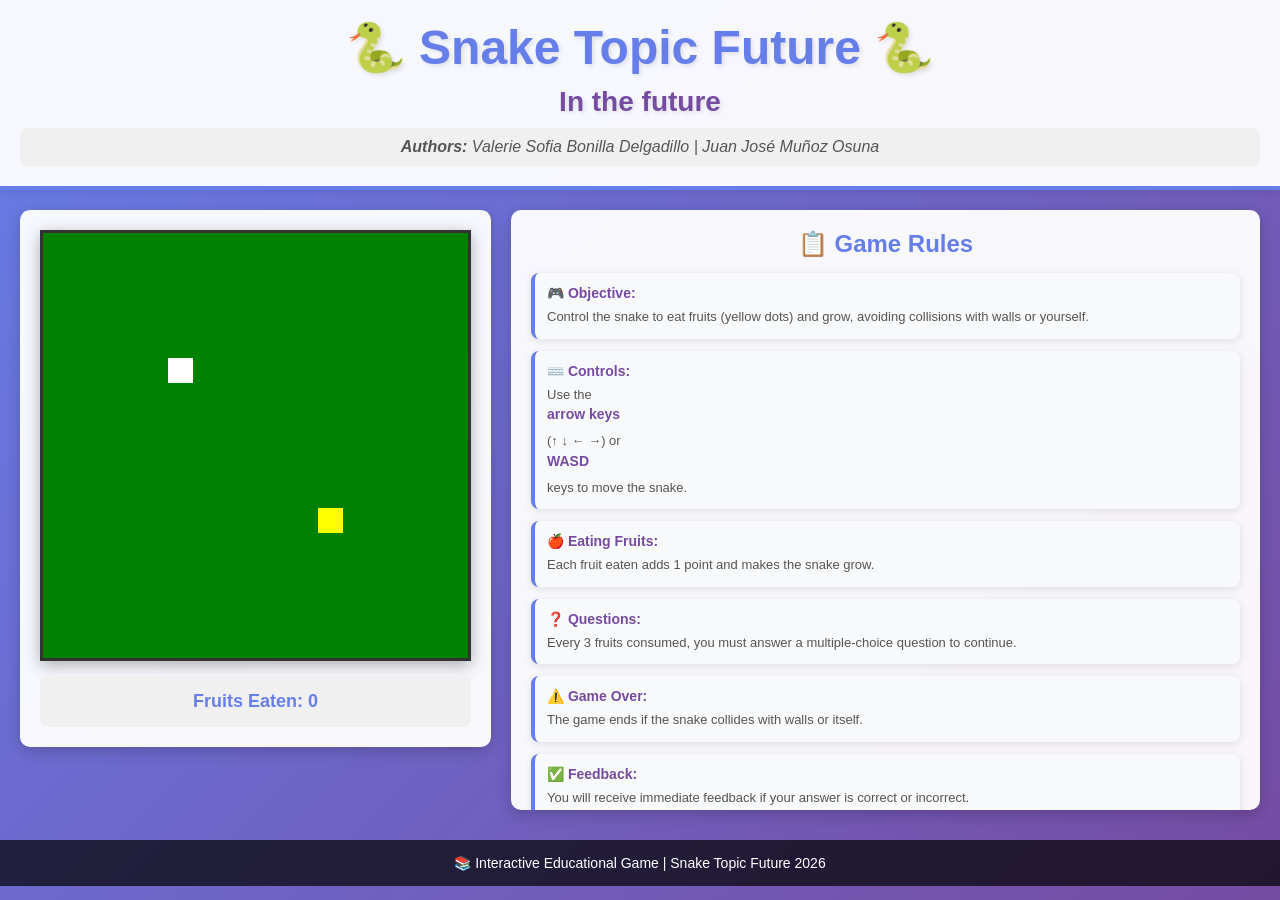
<file: index.html>
<!DOCTYPE html>
<html lang="en">
<head>
    <meta charset="UTF-8">
    <meta name="viewport" content="width=device-width, initial-scale=1.0">
    <title>Snake Topic Future - Educational Game</title>
    <link rel="stylesheet"  href="styles.css">
    <script src="script.js"></script>
</head>
<body>
    <!-- Game Header -->
    <header class="game-header">
        <h1>🐍 Snake Topic Future 🐍
            <div class="geeks">In the future</div>
        </h1>
        <div class="authors">
            <p><strong>Authors:</strong> Valerie Sofia Bonilla Delgadillo | Juan José Muñoz Osuna</p>
        </div>
    </header>

    <!-- Main Container with Game and Rules Side by Side -->
    <div class="main-container">
        <!-- Game Section -->
        <section class="game-section">
            <canvas id="board"></canvas>
            <div class="score-info">
                <p>Fruits Eaten: <span id="fruitCount">0</span></p>
            </div>
        </section>

        <!-- Rules Section -->
        <section class="instructions">
            <h2>📋 Game Rules</h2>
            <div class="rules-container">
                <div class="rule">
                    <strong>🎮 Objective:</strong>
                    <p>Control the snake to eat fruits (yellow dots) and grow, avoiding collisions with walls or yourself.</p>
                </div>
                <div class="rule">
                    <strong>⌨️ Controls:</strong>
                    <p>Use the <strong>arrow keys</strong> (↑ ↓ ← →) or <strong>WASD</strong> keys to move the snake.</p>
                </div>
                <div class="rule">
                    <strong>🍎 Eating Fruits:</strong>
                    <p>Each fruit eaten adds 1 point and makes the snake grow.</p>
                </div>
                <div class="rule">
                    <strong>❓ Questions:</strong>
                    <p>Every 3 fruits consumed, you must answer a multiple-choice question to continue.</p>
                </div>
                <div class="rule">
                    <strong>⚠️ Game Over:</strong>
                    <p>The game ends if the snake collides with walls or itself.</p>
                </div>
                <div class="rule">
                    <strong>✅ Feedback:</strong>
                    <p>You will receive immediate feedback if your answer is correct or incorrect.</p>
                </div>
            </div>
        </section>
    </div>
    <!-- Question Modal -->
    <div id="questionModal" class="modal" aria-hidden="true">
        <div class="modal-content">
            <h2>❓ Quiz Question</h2>
            <p id="questionText" class="question-text">Question</p>
            <div id="optionsContainer" class="options"></div>
            <div id="feedback" class="feedback"></div>
        </div>
    </div>

    <!-- Footer -->
    <footer class="game-footer">
        <p>📚 Interactive Educational Game | Snake Topic Future 2026</p>
    </footer>
</body>
</html>
</file>
<file: styles.css>
* {
    margin: 0;
    padding: 0;
    box-sizing: border-box;
}

body {
    text-align: center;
    background: linear-gradient(135deg, #667eea 0%, #764ba2 100%);
    font-family: 'Arial', sans-serif;
    color: #333;
    min-height: 100vh;
}

.game-header {
    background-color: rgba(255, 255, 255, 0.95);
    padding: 20px;
    margin-bottom: 20px;
    border-bottom: 4px solid #667eea;
    box-shadow: 0 2px 10px rgba(0, 0, 0, 0.1);
}

h1 {
    font-size: 48px;
    color: #667eea;
    margin-bottom: 10px;
    text-shadow: 2px 2px 4px rgba(0, 0, 0, 0.1);
}

.geeks {
    font-size: 28px;
    font-weight: bold;
    color: #764ba2;
    margin-top: 10px;
}

.authors {
    font-size: 16px;
    color: #555;
    margin-top: 10px;
    font-style: italic;
}

.authors p {
    background-color: #f0f0f0;
    padding: 10px;
    border-radius: 6px;
}

/* Main Container - Two Column Layout */
.main-container {
    display: flex;
    gap: 20px;
    max-width: 1400px;
    margin: 20px auto;
    padding: 0 20px;
    align-items: flex-start;
}

/* Game Section */
.game-section {
    display: flex;
    flex-direction: column;
    align-items: center;
    flex: 0 0 auto;
    background-color: rgba(255, 255, 255, 0.95);
    padding: 20px;
    border-radius: 10px;
    box-shadow: 0 4px 15px rgba(0, 0, 0, 0.2);
}

#board {
    border: 3px solid #333;
    background-color: green;
    box-shadow: 0 4px 15px rgba(0, 0, 0, 0.3);
    display: block;
    margin-bottom: 15px;
}

.score-info {
    background-color: #f0f0f0;
    padding: 15px 30px;
    border-radius: 8px;
    font-size: 18px;
    font-weight: bold;
    color: #667eea;
    width: 100%;
    text-align: center;
}

/* Instructions and Rules */
.instructions {
    background-color: rgba(255, 255, 255, 0.95);
    padding: 20px;
    border-radius: 10px;
    box-shadow: 0 4px 15px rgba(0, 0, 0, 0.2);
    flex: 1;
    max-height: 600px;
    overflow-y: auto;
}

.instructions h2 {
    color: #667eea;
    font-size: 24px;
    margin-bottom: 15px;
    text-align: center;
}

.rules-container {
    display: flex;
    flex-direction: column;
    gap: 12px;
}

.rule {
    background-color: #f8f9fa;
    padding: 12px;
    border-radius: 8px;
    border-left: 4px solid #667eea;
    text-align: left;
    box-shadow: 0 2px 8px rgba(0, 0, 0, 0.1);
}

.rule strong {
    color: #764ba2;
    display: block;
    margin-bottom: 6px;
    font-size: 14px;
}

.rule p {
    color: #555;
    line-height: 1.5;
    font-size: 13px;
    margin: 0;
}

.game-footer {
    background-color: rgba(0, 0, 0, 0.7);
    color: white;
    padding: 15px;
    margin-top: 30px;
    font-size: 14px;
}

/* Modal styles */
.modal{
    position: fixed;
    top: 0;
    left: 0;
    width: 100%;
    height: 100%;
    background: rgba(0,0,0,0.6);
    display: none;
    align-items: center;
    justify-content: center;
    z-index: 9999;
}
.modal[aria-hidden="false"]{
    display: flex;
}
.modal-content {
    background: linear-gradient(135deg, #fff 0%, #f8f9fa 100%);
    padding: 30px;
    border-radius: 12px;
    max-width: 90%;
    width: 480px;
    text-align: center;
    box-shadow: 0 10px 30px rgba(0, 0, 0, 0.3);
    border: 2px solid #667eea;
}

.modal-content h2 {
    color: #667eea;
    margin-bottom: 15px;
    font-size: 24px;
}

.question-text {
    color: #333;
    font-size: 16px;
    margin-bottom: 20px;
    line-height: 1.6;
}
.options{
    margin-top: 12px;
    display: grid;
    gap: 8px;
}
.options button {
    padding: 12px 15px;
    border: 2px solid #667eea;
    background: #fff;
    color: #333;
    cursor: pointer;
    border-radius: 6px;
    font-size: 14px;
    transition: all 0.3s ease;
    font-weight: 500;
}

.options button:hover {
    background: #667eea;
    color: white;
    transform: translateY(-2px);
    box-shadow: 0 4px 10px rgba(102, 126, 234, 0.3);
}

.options button:active {
    transform: translateY(0);
}

.feedback {
    margin-top: 15px;
    font-weight: bold;
    padding: 15px;
    border-radius: 6px;
    font-size: 16px;
}

.feedback.correct {
    background-color: #d4edda;
    color: #155724;
    border: 1px solid #c3e6cb;
}

.feedback.incorrect {
    background-color: #f8d7da;
    color: #721c24;
    border: 1px solid #f5c6cb;
}

/* Responsive Design */
@media (max-width: 1024px) {
    .main-container {
        flex-direction: column;
        gap: 15px;
    }
    
    .instructions {
        max-height: none;
    }
    
    h1 {
        font-size: 36px;
    }
    
    .authors p {
        font-size: 14px;
    }
}

@media (max-width: 768px) {
    .game-header {
        padding: 15px;
    }
    
    h1 {
        font-size: 28px;
    }
    
    .geeks {
        font-size: 20px;
    }
    
    .instructions {
        padding: 15px;
    }
    
    .instructions h2 {
        font-size: 20px;
    }
    
    .rule {
        padding: 10px;
    }
    
    .rule strong {
        font-size: 12px;
    }
    
    .rule p {
        font-size: 12px;
    }
}
</file>
